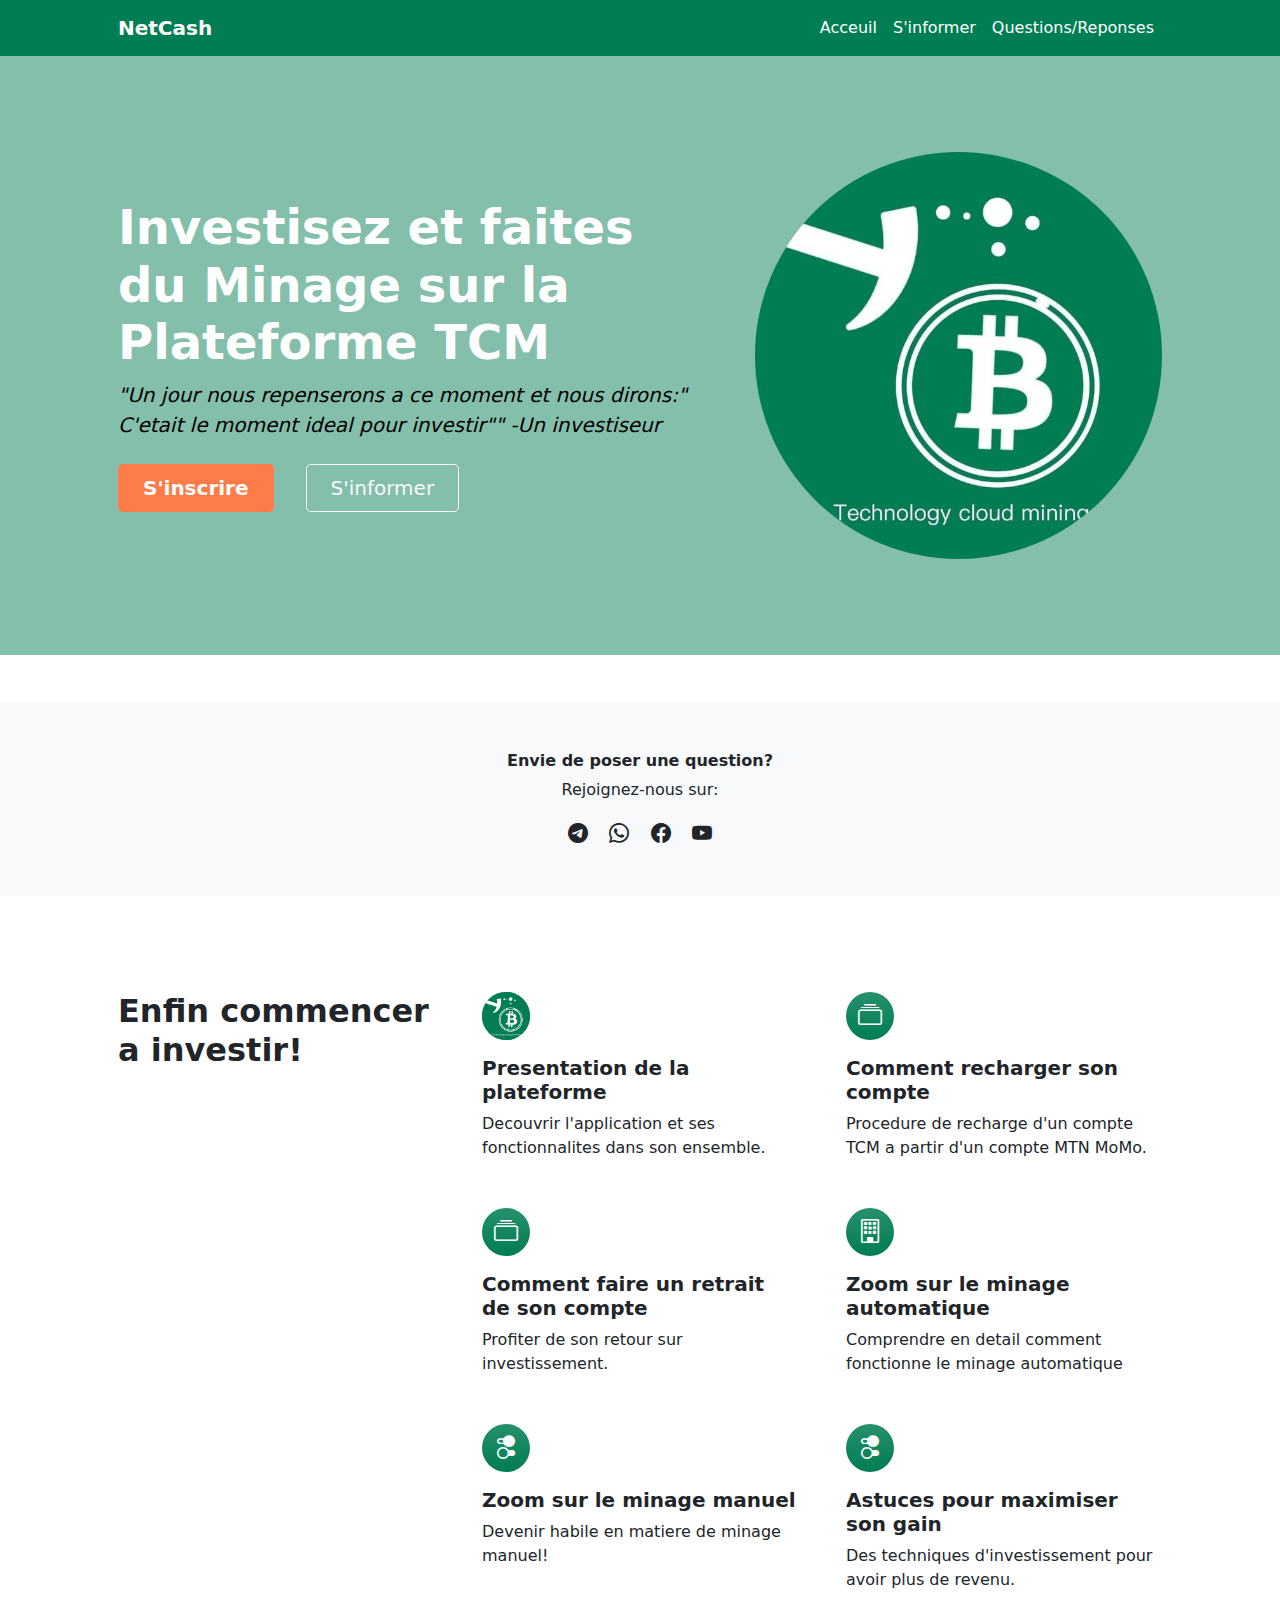
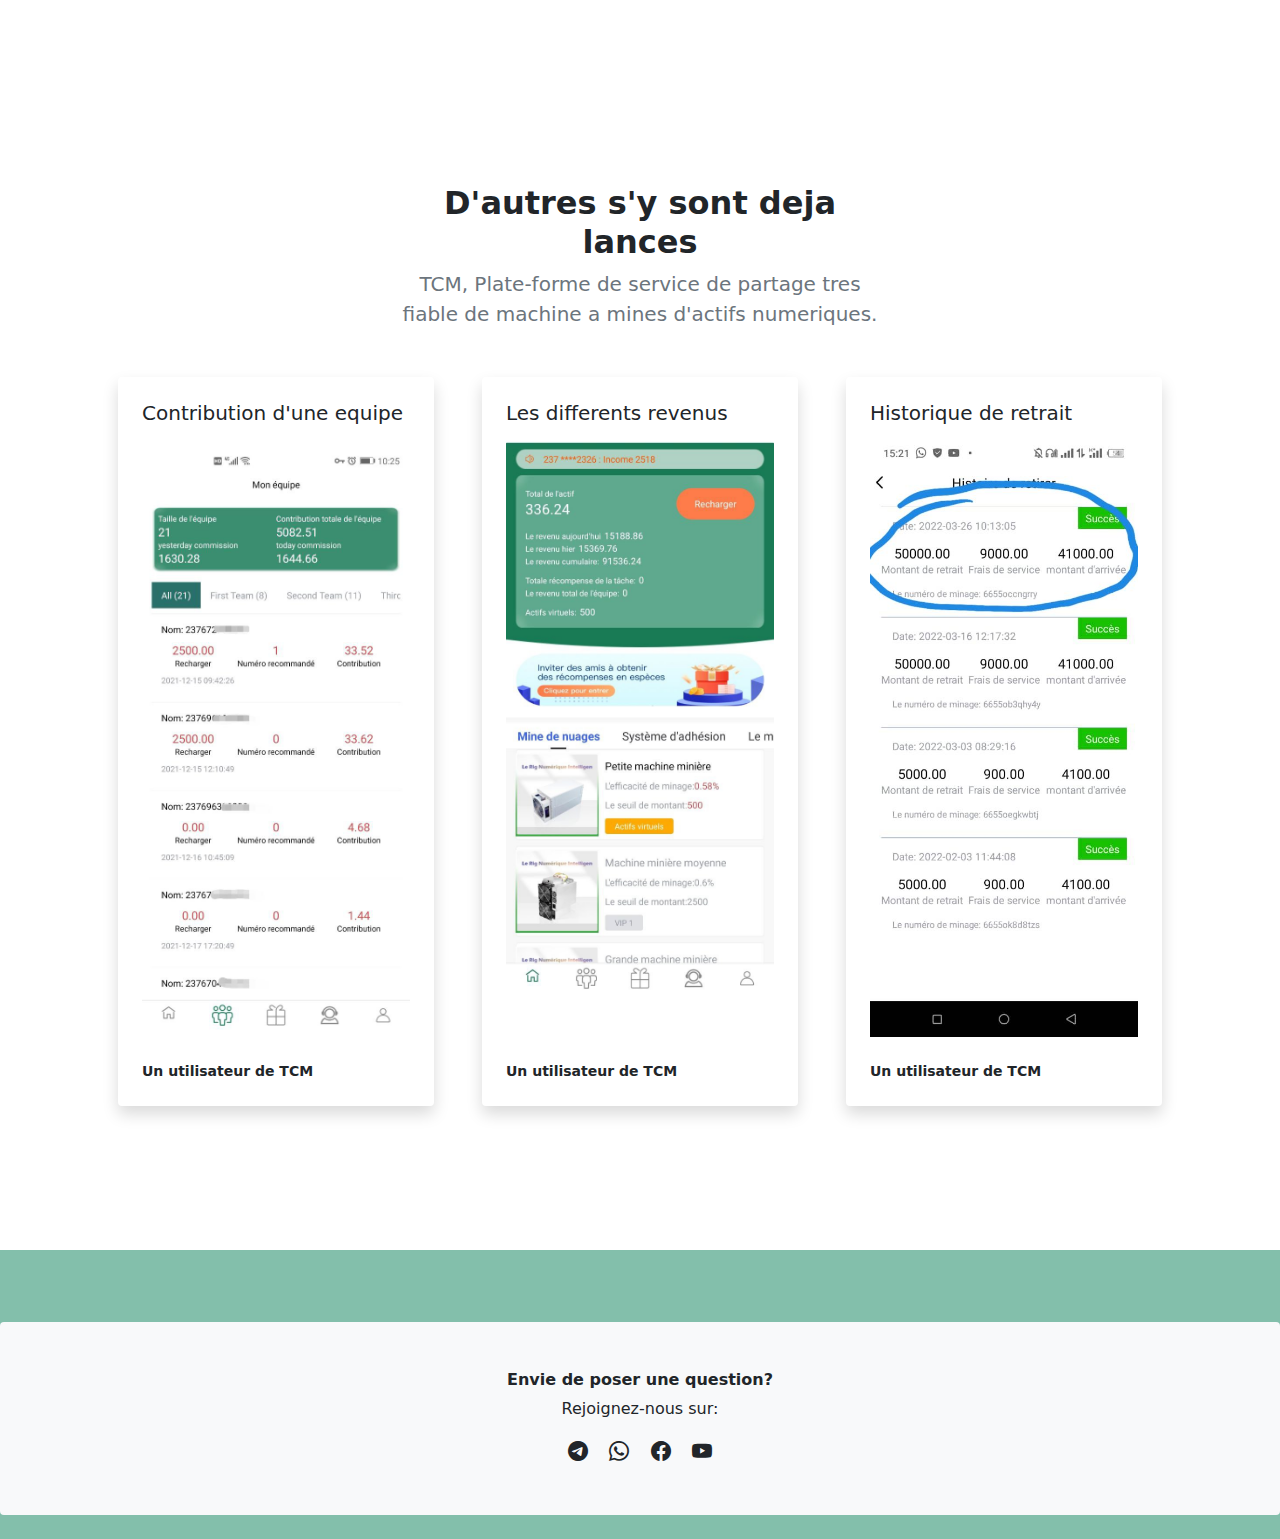
<file: index.html>
<!DOCTYPE html>
<html lang="fr">
    <head>
        <meta charset="utf-8" />
        <meta name="viewport" content="width=device-width, initial-scale=1, shrink-to-fit=no" />
        <meta name="description" content="" />
        <meta name="author" content="" />
        <title>NetCash | Comprendre TCM</title>
        <!-- Favicon-->
        <link rel="icon" type="image/jpg" href="assets/favicon.jpg" />
        <!-- Bootstrap icons-->
        <link href="https://cdn.jsdelivr.net/npm/bootstrap-icons@1.5.0/font/bootstrap-icons.css" rel="stylesheet" />
        <!-- Core theme CSS (includes Bootstrap)-->
        <link href="css/styles.css" rel="stylesheet" />
    </head>
    <body class="d-flex flex-column h-100">
        <main class="flex-shrink-0">
            <!-- Navigation-->
            <nav class="navbar navbar-expand-lg navbar-dark bg-dark">
                <div class="container px-5">
                    <a class="navbar-brand" href="index.html"><b>NetCash</b></a>
                    <button class="navbar-toggler" type="button" data-bs-toggle="collapse" data-bs-target="#navbarSupportedContent" aria-controls="navbarSupportedContent" aria-expanded="false" aria-label="Toggle navigation"><span class="navbar-toggler-icon"></span></button>
                    <div class="collapse navbar-collapse" id="navbarSupportedContent">
                        <ul class="navbar-nav ms-auto mb-2 mb-lg-0">
                            <li class="nav-item"><a class="nav-link" href="index.html">Acceuil</a></li>
                            <li class="nav-item"><a class="nav-link" href="about.html">S'informer</a></li>
                            <li class="nav-item"><a class="nav-link" href="faq.html">Questions/Reponses</a></li>
                        </ul>
                    </div>
                </div>
            </nav>
            <!-- Header-->
            <header class="bg-dark py-5">
                <div class="container px-5">
                    <div class="row gx-5 align-items-center justify-content-center">
                        <div class="col-lg-8 col-xl-7 col-xxl-6">
                            <div class="my-5 text-center text-xl-start">
                                <h1 class="display-5 fw-bolder text-white mb-2">Investisez et faites du Minage sur la Plateforme TCM</h1>
                                <p class="lead fw-normal text-white-50 mb-4"><i>"Un jour nous repenserons a ce moment et nous dirons:" C'etait le moment ideal pour investir"" -Un investiseur</i></p>
                                <div class="d-grid gap-3 d-sm-flex justify-content-sm-center justify-content-xl-start">
                                    <a class="btn btn-inscription btn-lg px-4 me-sm-3" href="https://tcmbtc.com/r/?3hgabrv6/a020"><b>S'inscrire</b></a>
                                    <a class="btn btn-outline-light btn-lg px-4" href="about.html">S'informer</a>
                                </div>
                            </div>
                        </div>
                        <div class="col-xl-5 col-xxl-6 d-none d-xl-block text-center"><img class="img-fluid rounded-3 my-5" src="assets/favicon.jpg" alt="Le logo de TCM" /></div>
                    </div>
                </div>
            </header>

            <div class="col-xl-12">
                <div class="card border-0 bg-light mt-xl-5">
                    <div class="card-body p-4 py-lg-5">
                        <div class="d-flex align-items-center justify-content-center">
                            <div class="text-center">
                                <div class="h6 fw-bolder">Envie de poser une question?</div>
                                <p>Rejoignez-nous sur:</p>
                                <a class="fs-5 px-2 link-dark" href="https://t.me/netcash_TCM"><i class="bi-telegram"></i></a>
                                <a class="fs-5 px-2 link-dark" href="https://wa.me/qr/BTGRJPOSXQUUD1"><i class="bi-whatsapp"></i></a>
                                <a class="fs-5 px-2 link-dark" href="#!"><i class="bi-facebook"></i></a>
                                <a class="fs-5 px-2 link-dark" href="https://youtu.be/ZJiURt3Yyy4"><i class="bi-youtube"></i></a>
                            </div>
                        </div>
                    </div>
                </div>
            </div>

            <!-- Features section-->
            <section class="py-5" id="features">
                <div class="container px-5 my-5">
                    <div class="row gx-5">
                        <div class="col-lg-4 mb-5 mb-lg-0"><h2 class="fw-bolder mb-0">Enfin commencer a investir!</h2></div>
                        <div class="col-lg-8">
                            <div class="row gx-5 row-cols-1 row-cols-md-2">
                                <div class="col mb-5 h-100">
                                    <div class="feature bg-primary bg-gradient text-white rounded-3 mb-3"><img class="img-fluid rounded-3 my-5" src="assets/favicon.jpg" alt="Le logo de TCM" /></div>
                                    <h2 class="h5"><strong>Presentation de la plateforme</strong></h2>
                                    <p class="mb-0">Decouvrir l'application et ses fonctionnalites dans son ensemble.</p>
                                </div>
                                <div class="col mb-5 h-100">
                                    <div class="feature bg-primary bg-gradient text-white rounded-3 mb-3"><i class="bi bi-collection"></i></div>
                                    <h2 class="h5"><strong>Comment recharger son compte</strong></h2>
                                    <p class="mb-0">Procedure de recharge d'un compte TCM a partir d'un compte MTN MoMo.</p>
                                </div>
                                <div class="col mb-5 h-100">
                                    <div class="feature bg-primary bg-gradient text-white rounded-3 mb-3"><i class="bi bi-collection"></i></div>
                                    <h2 class="h5"><strong>Comment faire un retrait de son compte</strong></h2>
                                    <p class="mb-0">Profiter de son retour sur investissement.</p>
                                </div>
                                <div class="col mb-5 h-100">
                                    <div class="feature bg-primary bg-gradient text-white rounded-3 mb-3"><i class="bi bi-building"></i></div>
                                    <h2 class="h5"><strong>Zoom sur le minage automatique</strong></h2>
                                    <p class="mb-0">Comprendre en detail comment fonctionne le minage automatique</p>
                                </div>
                                <div class="col mb-5 mb-md-0 h-100">
                                    <div class="feature bg-primary bg-gradient text-white rounded-3 mb-3"><i class="bi bi-toggles2"></i></div>
                                    <h2 class="h5"><strong>Zoom sur le minage manuel</strong></h2>
                                    <p class="mb-0">Devenir habile en matiere de minage manuel!</p>
                                </div>
                                <div class="col h-100">
                                    <div class="feature bg-primary bg-gradient text-white rounded-3 mb-3"><i class="bi bi-toggles2"></i></div>
                                    <h2 class="h5"><strong>Astuces pour maximiser son gain</strong></h2>
                                    <p class="mb-0">Des techniques d'investissement pour avoir plus de revenu.</p>
                                </div>
                            </div>
                        </div>
                    </div>
                </div>
            </section>
            <!-- Blog preview section-->
            <section class="py-5">
                <div class="container px-5 my-5">
                    <div class="row gx-5 justify-content-center">
                        <div class="col-lg-8 col-xl-6">
                            <div class="text-center">
                                <h2 class="fw-bolder">D'autres s'y sont deja lances</h2>
                                <p class="lead fw-normal text-muted mb-5">TCM, Plate-forme de service de partage tres fiable de machine a mines d'actifs numeriques.</p>
                            </div>
                        </div>
                    </div>
                    <div class="row gx-5">
                        <div class="col-lg-4 mb-5">
                            <div class="card h-100 shadow border-0">
                                <div class="card-body p-4">
                                    <h5 class="card-title mb-3">Contribution d'une equipe</h5>
                                    <img src="assets/1.jpg" class="card-img-top mb-0">
                                </div>
                                <div class="card-footer p-4 pt-0 bg-transparent border-top-0 d-flex align-items-end justify-content-between d-flex align-items-center small fw-bold">
                                    Un utilisateur de TCM
                                </div>
                            </div>
                        </div>
                        <div class="col-lg-4 mb-5">
                            <div class="card h-100 shadow border-0">
                                <div class="card-body p-4">
                                    <h5 class="card-title mb-3">Les differents revenus</h5>
                                    <img src="assets/2.jpg" class="card-img-top mb-0">
                                </div>
                                <div class="card-footer p-4 pt-0 bg-transparent border-top-0 d-flex align-items-end justify-content-between d-flex align-items-center small fw-bold">
                                    Un utilisateur de TCM
                                </div>
                            </div>
                        </div>
                        <div class="col-lg-4 mb-5">
                            <div class="card h-100 shadow border-0">
                                <div class="card-body p-4">
                                    <h5 class="card-title mb-3">Historique de retrait</h5>
                                    <img src="assets/3.jpg" class="card-img-top mb-0">
                                </div>
                                <div class="card-footer p-4 pt-0 bg-transparent border-top-0 d-flex align-items-end justify-content-between d-flex align-items-center small fw-bold">
                                    Un utilisateur de TCM
                                </div>
                            </div>
                    </div>
                </div>
            </section>
        </main>
        <!-- Footer-->
        <footer class="bg-dark py-4 mt-auto">
            <div class="col-xl-12">
                <div class="card border-0 bg-light mt-xl-5">
                    <div class="card-body p-4 py-lg-5">
                        <div class="d-flex align-items-center justify-content-center">
                            <div class="text-center">
                                <div class="h6 fw-bolder">Envie de poser une question?</div>
                                <p>Rejoignez-nous sur:</p>
                                <a class="fs-5 px-2 link-dark" href="https://t.me/netcash_TCM"><i class="bi-telegram"></i></a>
                                <a class="fs-5 px-2 link-dark" href="https://wa.me/qr/BTGRJPOSXQUUD1"><i class="bi-whatsapp"></i></a>
                                <a class="fs-5 px-2 link-dark" href="#!"><i class="bi-facebook"></i></a>
                                <a class="fs-5 px-2 link-dark" href="https://youtu.be/ZJiURt3Yyy4"><i class="bi-youtube"></i></a>
                        </div>
                    </div>
                </div>
            </div>
        </footer>
        <!-- Bootstrap core JS-->
        <script src="https://cdn.jsdelivr.net/npm/bootstrap@5.1.3/dist/js/bootstrap.bundle.min.js"></script>
        <!-- Core theme JS-->
        <script src="js/scripts.js"></script>
    </body>
</html>
</file>
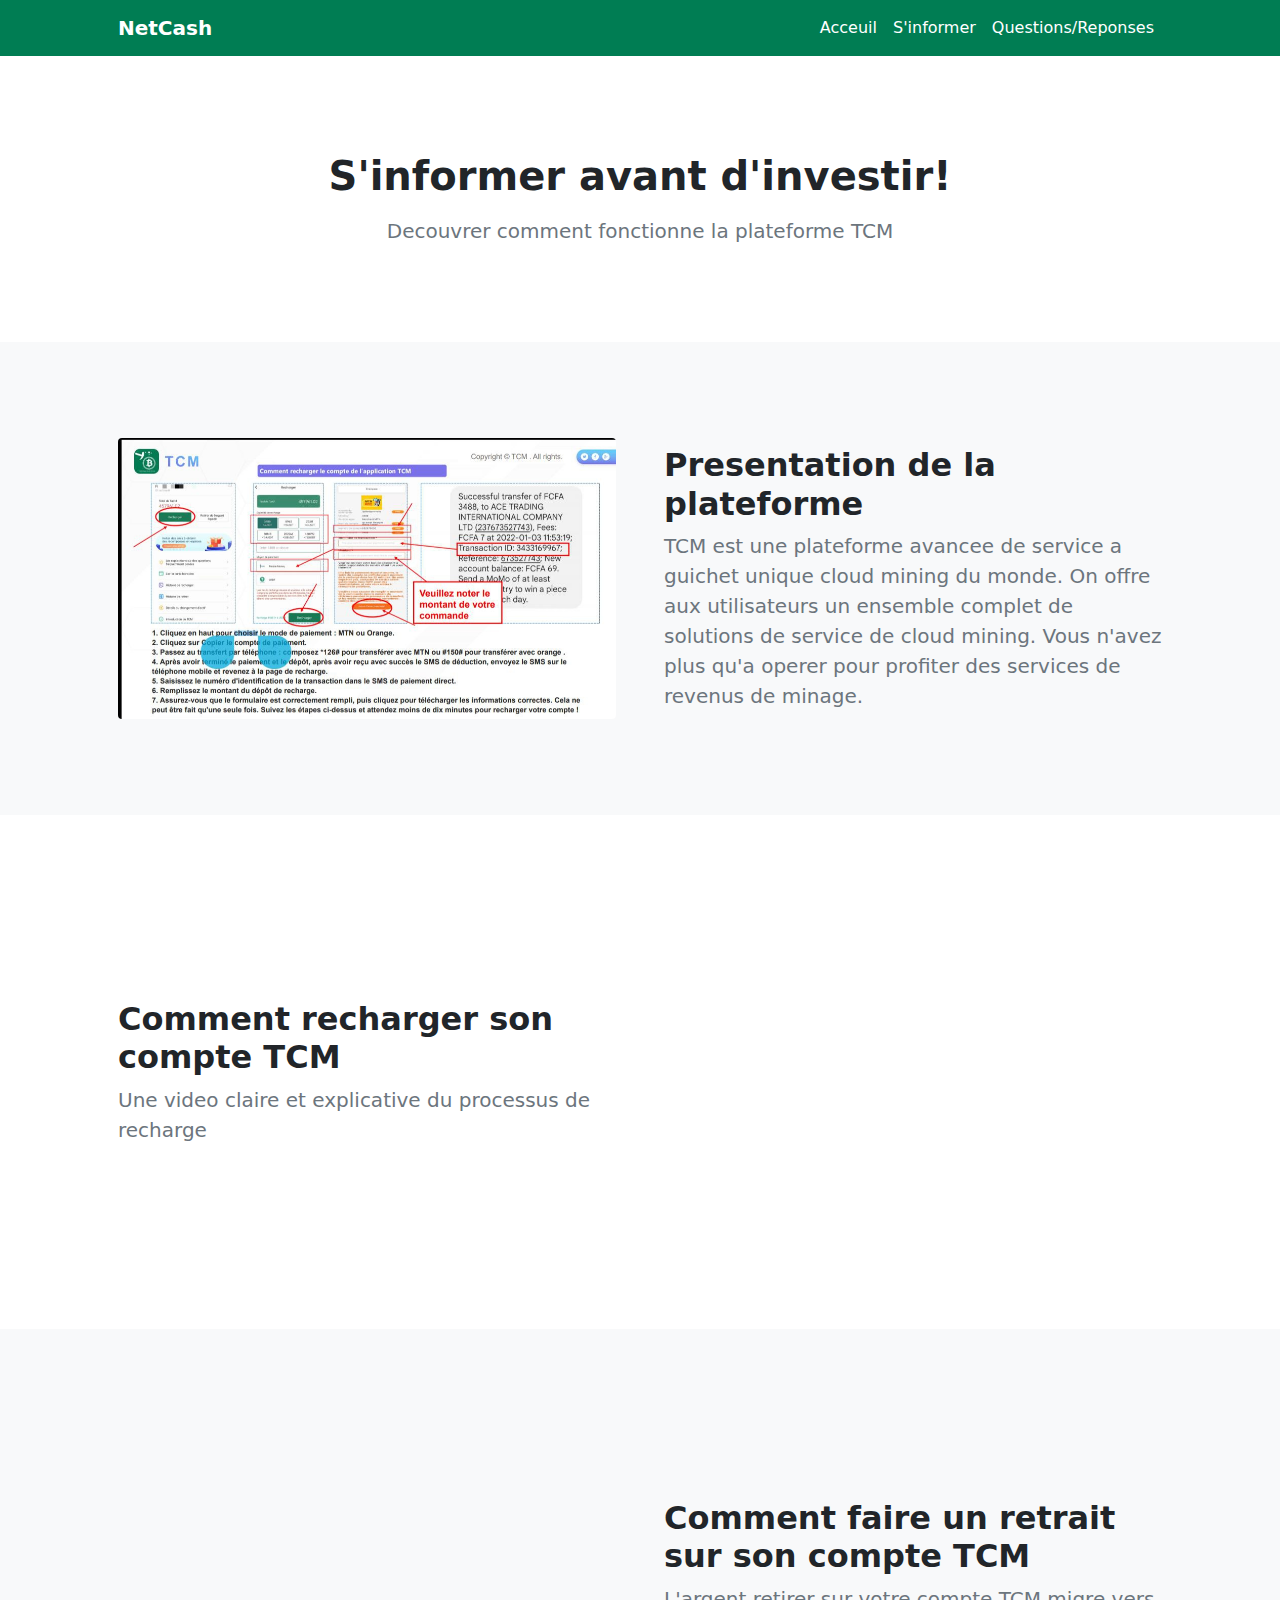
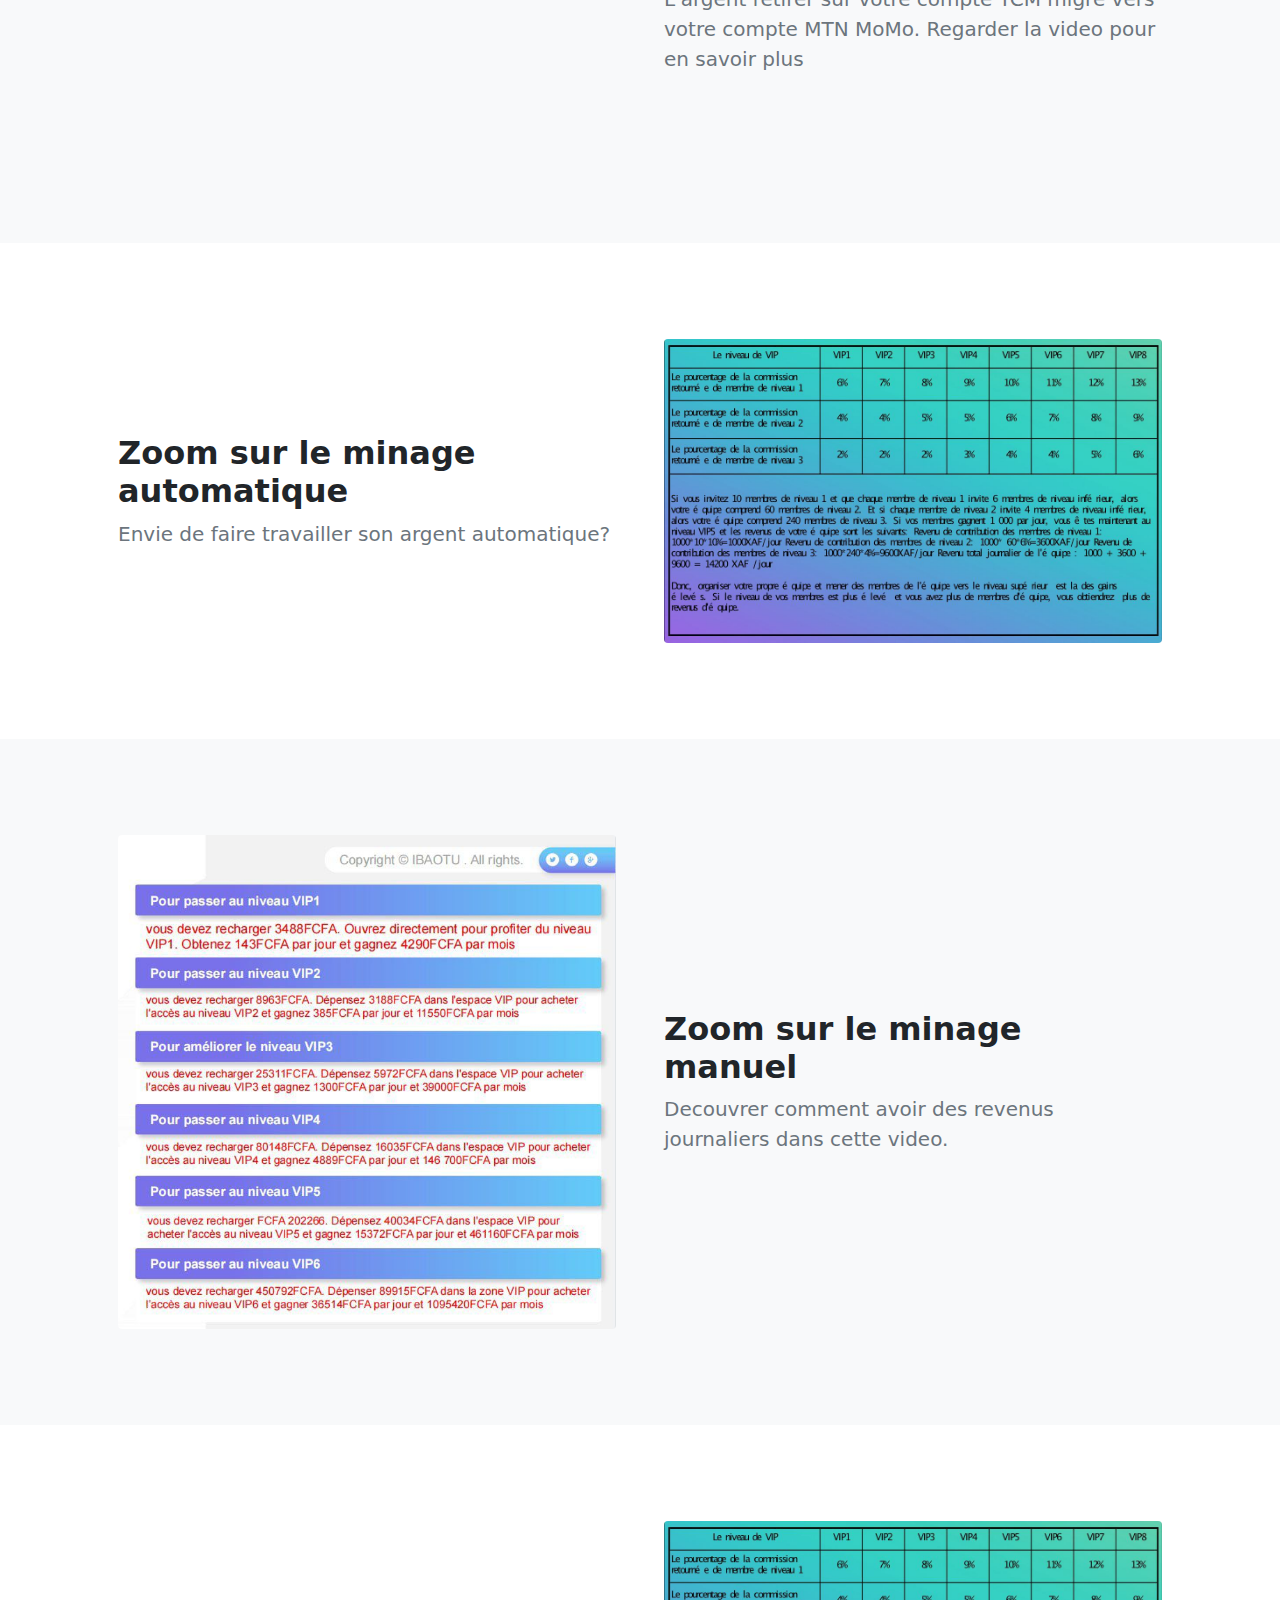
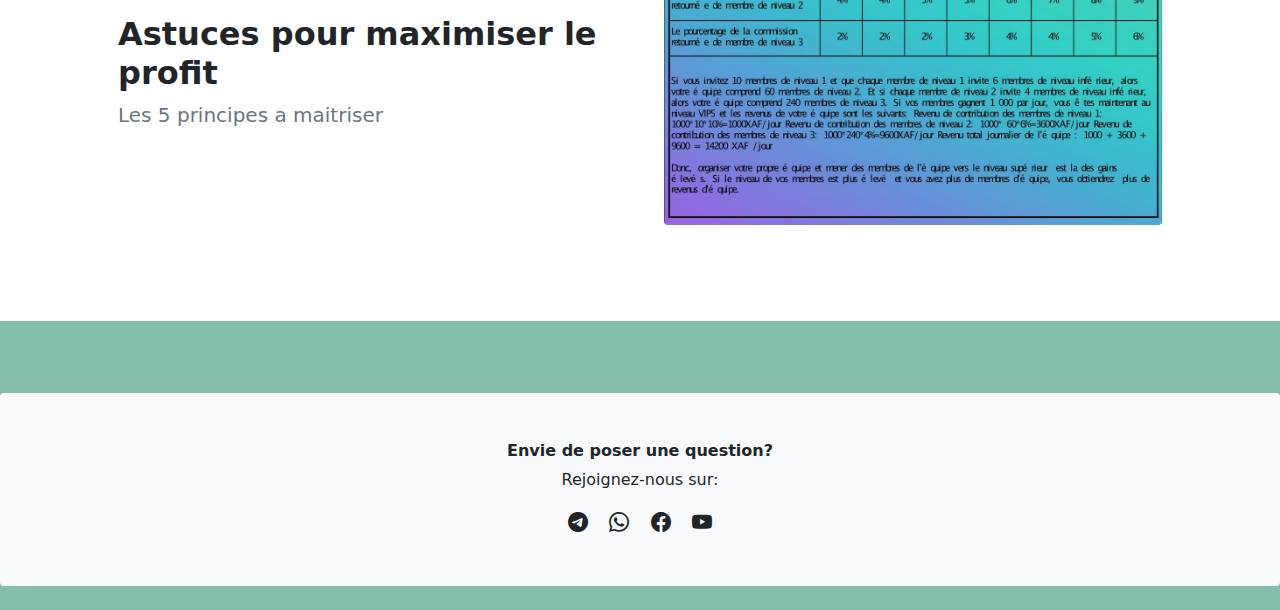
<file: about.html>
<!DOCTYPE html>
<html lang="fr">
    <head>
        <meta charset="utf-8" />
        <meta name="viewport" content="width=device-width, initial-scale=1, shrink-to-fit=no" />
        <meta name="description" content="" />
        <meta name="author" content="" />
        <title>NetCash | Comprendre TCM</title>
        <!-- Favicon-->
        <link rel="icon" type="image/jpg" href="assets/favicon.jpg" />
        <!-- Bootstrap icons-->
        <link href="https://cdn.jsdelivr.net/npm/bootstrap-icons@1.5.0/font/bootstrap-icons.css" rel="stylesheet" />
        <!-- Core theme CSS (includes Bootstrap)-->
        <link href="css/styles.css" rel="stylesheet" />
    </head>
    <body class="d-flex flex-column">
        <main class="flex-shrink-0">
            <!-- Navigation-->
            <nav class="navbar navbar-expand-lg navbar-dark bg-dark">
                <div class="container px-5">
                    <a class="navbar-brand" href="index.html"><b>NetCash</b></a>
                    <button class="navbar-toggler" type="button" data-bs-toggle="collapse" data-bs-target="#navbarSupportedContent" aria-controls="navbarSupportedContent" aria-expanded="false" aria-label="Toggle navigation"><span class="navbar-toggler-icon"></span></button>
                    <div class="collapse navbar-collapse" id="navbarSupportedContent">
                        <ul class="navbar-nav ms-auto mb-2 mb-lg-0">
                            <li class="nav-item"><a class="nav-link" href="index.html">Acceuil</a></li>
                            <li class="nav-item"><a class="nav-link" href="about.html">S'informer</a></li>
                            <li class="nav-item"><a class="nav-link" href="faq.html">Questions/Reponses</a></li>
                        </ul>
                    </div>
                </div>
            </nav>
            <!-- Header-->
            <header class="py-5">
                    <div class="row justify-content-center">
                        <div class="col-lg-8 col-xxl-6">
                            <div class="text-center my-5">
                                <h1 class="fw-bolder mb-3">S'informer avant d'investir!</h1>
                                <p class="lead fw-normal text-muted mb-4">Decouvrer comment fonctionne la plateforme TCM</p>
                            </div>
                        </div>
                    </div>
            </header>
            <!-- About section one-->
            <section class="py-5 bg-light" id="scroll-target">
                <div class="container px-5 my-5">
                    <div class="row gx-5 align-items-center">
                        <div class="col-lg-6"><img class="img-fluid rounded mb-5 mb-lg-0" src="assets/4.jpg" alt="..." /></div>
                        <div class="col-lg-6">
                            <h2 class="fw-bolder">Presentation de la plateforme</h2>
                            <p class="lead fw-normal text-muted mb-0">TCM est une plateforme avancee de service a guichet unique cloud mining du monde. On offre aux utilisateurs un ensemble complet de solutions de service de cloud mining. Vous n'avez plus qu'a operer pour profiter des services de revenus de minage.</p>
                        </div>
                    </div>
                </div>
            </section>
            <!-- About section two-->
            <section class="py-5">
                <div class="container px-5 my-5">
                    <div class="row gx-5 align-items-center">
                        <div class="col-lg-6 order-first order-lg-last"><iframe width="560" height="315" src="https://www.youtube.com/embed/ZJiURt3Yyy4" title="YouTube video player" frameborder="0" allow="accelerometer; autoplay; clipboard-write; encrypted-media; gyroscope; picture-in-picture" allowfullscreen></iframe></div>
                        <div class="col-lg-6">
                            <h2 class="fw-bolder">Comment recharger son compte TCM</h2>
                            <p class="lead fw-normal text-muted mb-0">Une video claire et explicative du processus de recharge</p>
                        </div>
                    </div>
                </div>
            </section>
            <!-- About section three-->
            <section class="py-5 bg-light" id="scroll-target">
                <div class="container px-5 my-5">
                    <div class="row gx-5 align-items-center">
                        <div class="col-lg-6"><iframe width="560" height="315" src="https://www.youtube.com/embed/ZJiURt3Yyy4" title="YouTube video player" frameborder="0" allow="accelerometer; autoplay; clipboard-write; encrypted-media; gyroscope; picture-in-picture" allowfullscreen></iframe></div>
                        <div class="col-lg-6">
                            <h2 class="fw-bolder">Comment faire un retrait sur son compte TCM</h2>
                            <p class="lead fw-normal text-muted mb-0">L'argent retirer sur votre compte TCM migre vers votre compte MTN MoMo. Regarder la video pour en savoir plus</p>
                        </div>
                    </div>
                </div>
            </section>           
            <!-- About section four-->
            <section class="py-5">
                <div class="container px-5 my-5">
                    <div class="row gx-5 align-items-center">
                        <div class="col-lg-6 order-first order-lg-last"><img class="img-fluid rounded mb-5 mb-lg-0" src="assets/5.jpg" alt="..." /></div>
                        <div class="col-lg-6">
                            <h2 class="fw-bolder">Zoom sur le minage automatique</h2>
                            <p class="lead fw-normal text-muted mb-0">Envie de faire travailler son argent automatique?</p>
                        </div>
                    </div>
                </div>
            </section>
            <!-- About section five-->
            <section class="py-5 bg-light" id="scroll-target">
                <div class="container px-5 my-5">
                    <div class="row gx-5 align-items-center">
                        <div class="col-lg-6"><img class="img-fluid rounded mb-5 mb-lg-0" src="assets/6.jpg" alt="..." /></div>
                        <div class="col-lg-6">
                            <h2 class="fw-bolder">Zoom sur le minage manuel</h2>
                            <p class="lead fw-normal text-muted mb-0">Decouvrer comment avoir des revenus journaliers dans cette video.</p>
                        </div>
                    </div>
                </div>
            </section>  
            <!-- About section six-->
            <section class="py-5">
                <div class="container px-5 my-5">
                    <div class="row gx-5 align-items-center">
                        <div class="col-lg-6 order-first order-lg-last"><img class="img-fluid rounded mb-5 mb-lg-0" src="assets/5.jpg" alt="..." /></div>
                        <div class="col-lg-6">
                            <h2 class="fw-bolder">Astuces pour maximiser le profit</h2>
                            <p class="lead fw-normal text-muted mb-0">Les 5 principes a maitriser</p>
                        </div>
                    </div>
                </div>
            </section>
        </main>
        <!-- Footer-->
        <footer class="bg-dark py-4 mt-auto">
            <div class="col-xl-12">
                <div class="card border-0 bg-light mt-xl-5">
                    <div class="card-body p-4 py-lg-5">
                        <div class="d-flex align-items-center justify-content-center">
                            <div class="text-center">
                                <div class="h6 fw-bolder">Envie de poser une question?</div>
                                <p>Rejoignez-nous sur:</p>
                                <a class="fs-5 px-2 link-dark" href="https://t.me/netcash_TCM"><i class="bi-telegram"></i></a>
                                <a class="fs-5 px-2 link-dark" href="https://wa.me/qr/BTGRJPOSXQUUD1"><i class="bi-whatsapp"></i></a>
                                <a class="fs-5 px-2 link-dark" href="#!"><i class="bi-facebook"></i></a>
                                <a class="fs-5 px-2 link-dark" href="https://youtu.be/ZJiURt3Yyy4"><i class="bi-youtube"></i></a>
                        </div>
                    </div>
                </div>
            </div>
        </footer>
        <!-- Bootstrap core JS-->
        <script src="https://cdn.jsdelivr.net/npm/bootstrap@5.1.3/dist/js/bootstrap.bundle.min.js"></script>
        <!-- Core theme JS-->
        <script src="js/scripts.js"></script>
    </body>
</html>
</file>
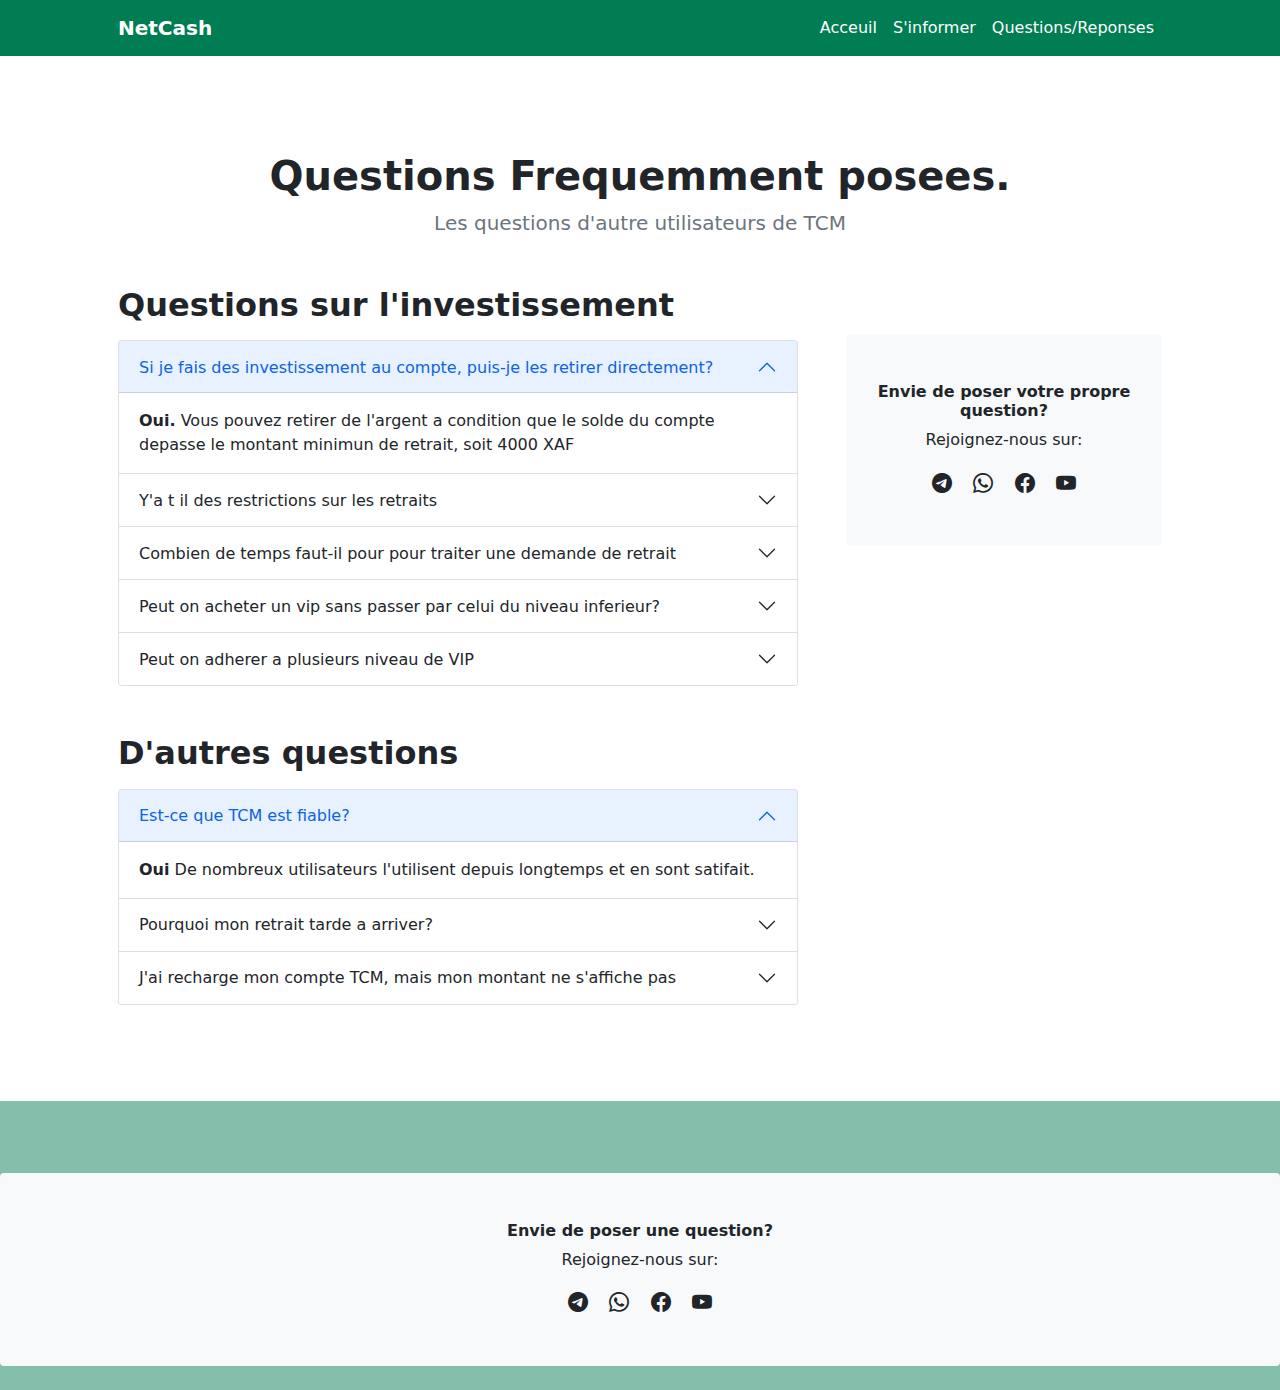
<file: faq.html>
<!DOCTYPE html>
<html lang="fr">
    <head>
        <meta charset="utf-8" />
        <meta name="viewport" content="width=device-width, initial-scale=1, shrink-to-fit=no" />
        <meta name="description" content="" />
        <meta name="author" content="" />
        <title>NetCash | Comprendre TCM</title>
        <!-- Favicon-->
        <link rel="icon" type="image/jpg" href="assets/favicon.jpg" />
        <!-- Bootstrap icons-->
        <link href="https://cdn.jsdelivr.net/npm/bootstrap-icons@1.5.0/font/bootstrap-icons.css" rel="stylesheet" />
        <!-- Core theme CSS (includes Bootstrap)-->
        <link href="css/styles.css" rel="stylesheet" />
    </head>
    <body class="d-flex flex-column h-100">
        <main class="flex-shrink-0">
            <!-- Navigation-->
            <nav class="navbar navbar-expand-lg navbar-dark bg-dark">
                <div class="container px-5">
                    <a class="navbar-brand" href="index.html"><b>NetCash</b></a>
                    <button class="navbar-toggler" type="button" data-bs-toggle="collapse" data-bs-target="#navbarSupportedContent" aria-controls="navbarSupportedContent" aria-expanded="false" aria-label="Toggle navigation"><span class="navbar-toggler-icon"></span></button>
                    <div class="collapse navbar-collapse" id="navbarSupportedContent">
                        <ul class="navbar-nav ms-auto mb-2 mb-lg-0">
                            <li class="nav-item"><a class="nav-link" href="index.html">Acceuil</a></li>
                            <li class="nav-item"><a class="nav-link" href="about.html">S'informer</a></li>
                            <li class="nav-item"><a class="nav-link" href="faq.html">Questions/Reponses</a></li>
                        </ul>
                    </div>
                </div>
            </nav>
            <!-- Page Content-->
            <section class="py-5">
                <div class="container px-5 my-5">
                    <div class="text-center mb-5">
                        <h1 class="fw-bolder">Questions Frequemment posees.</h1>
                        <p class="lead fw-normal text-muted mb-0">Les questions d'autre utilisateurs de TCM</p>
                    </div>
                    <div class="row gx-5">
                        <div class="col-xl-8">
                            <!-- FAQ Accordion 1-->
                            <h2 class="fw-bolder mb-3">Questions sur l'investissement</h2>
                            <div class="accordion mb-5" id="accordionExample">
                                <div class="accordion-item">
                                    <h3 class="accordion-header" id="headingOne"><button class="accordion-button" type="button" data-bs-toggle="collapse" data-bs-target="#collapseOne" aria-expanded="true" aria-controls="collapseOne">Si je fais des investissement au compte, puis-je les retirer directement?</button></h3>
                                    <div class="accordion-collapse collapse show" id="collapseOne" aria-labelledby="headingOne" data-bs-parent="#accordionExample">
                                        <div class="accordion-body">
                                            <strong>Oui.</strong>
                                            Vous pouvez retirer de l'argent a condition que le solde du compte depasse le montant minimun de retrait, soit 4000 XAF
                                        </div>
                                    </div>
                                </div>
                                <div class="accordion-item">
                                    <h3 class="accordion-header" id="headingTwo"><button class="accordion-button collapsed" type="button" data-bs-toggle="collapse" data-bs-target="#collapseTwo" aria-expanded="false" aria-controls="collapseTwo">Y'a t il des restrictions sur les retraits</button></h3>
                                    <div class="accordion-collapse collapse" id="collapseTwo" aria-labelledby="headingTwo" data-bs-parent="#accordionExample">
                                        <div class="accordion-body">
                                            <strong>Un seul retrait est autorise par jour entre 8h et 16h les jours ouvres</strong>
                                            Les retraits necessite des frais de passage de paiement et de taxes nationales, dont la proportion est de 18%
                                        </div>
                                    </div>
                                </div>
                                <div class="accordion-item">
                                    <h3 class="accordion-header" id="headingThree"><button class="accordion-button collapsed" type="button" data-bs-toggle="collapse" data-bs-target="#collapseThree" aria-expanded="false" aria-controls="collapseThree">Combien de temps faut-il pour pour traiter une demande de retrait</button></h3>
                                    <div class="accordion-collapse collapse" id="collapseThree" aria-labelledby="headingThree" data-bs-parent="#accordionExample">
                                        <div class="accordion-body">
                                            <strong>Le delai de retrait est de 24h</strong>
                                            En cas de maintenance ou de circonstance particulieres, l'arrive du compte sera retarde. L'heure d'arrivee precise est soumise a l'avis de la banque.
                                        </div>
                                    </div>
                                </div>
                                <div class="accordion-item">
                                    <h3 class="accordion-header" id="headingThree"><button class="accordion-button collapsed" type="button" data-bs-toggle="collapse" data-bs-target="#collapseThree" aria-expanded="false" aria-controls="collapseThree">Peut on acheter un vip sans passer par celui du niveau inferieur?</button></h3>
                                    <div class="accordion-collapse collapse" id="collapseThree" aria-labelledby="headingThree" data-bs-parent="#accordionExample">
                                        <div class="accordion-body">
                                            <strong>Oui</strong>
                                            Chaque systeme d'adhesion est independant.
                                        </div>
                                    </div>
                                </div>
                                <div class="accordion-item">
                                    <h3 class="accordion-header" id="headingThree"><button class="accordion-button collapsed" type="button" data-bs-toggle="collapse" data-bs-target="#collapseThree" aria-expanded="false" aria-controls="collapseThree">Peut on adherer a plusieurs niveau de VIP</button></h3>
                                    <div class="accordion-collapse collapse" id="collapseThree" aria-labelledby="headingThree" data-bs-parent="#accordionExample">
                                        <div class="accordion-body">
                                            <strong>Oui</strong>
                                            On peut adherer a plusieurs VIP et profiter des avantages de chacun
                                        </div>
                                    </div>
                                </div>
                            </div>
                            <!-- FAQ Accordion 2-->
                            <h2 class="fw-bolder mb-3">D'autres questions</h2>
                            <div class="accordion mb-5 mb-xl-0" id="accordionExample2">
                                <div class="accordion-item">
                                    <h3 class="accordion-header" id="headingOne"><button class="accordion-button" type="button" data-bs-toggle="collapse" data-bs-target="#collapseOne" aria-expanded="true" aria-controls="collapseOne">Est-ce que TCM est fiable?</button></h3>
                                    <div class="accordion-collapse collapse show" id="collapseOne" aria-labelledby="headingOne" data-bs-parent="#accordionExample2">
                                        <div class="accordion-body">
                                            <strong>Oui</strong>
                                            De nombreux utilisateurs l'utilisent depuis longtemps et en sont satifait.
                                        </div>
                                    </div>
                                </div>
                                <div class="accordion-item">
                                    <h3 class="accordion-header" id="headingTwo"><button class="accordion-button collapsed" type="button" data-bs-toggle="collapse" data-bs-target="#collapseTwo" aria-expanded="false" aria-controls="collapseTwo">Pourquoi mon retrait tarde a arriver?</button></h3>
                                    <div class="accordion-collapse collapse" id="collapseTwo" aria-labelledby="headingTwo" data-bs-parent="#accordionExample2">
                                        <div class="accordion-body">
                                            <strong>Patience!</strong>
                                            La duree maximale de demande de retrait est de 72h.
                                        </div>
                                    </div>
                                </div>
                                <div class="accordion-item">
                                    <h3 class="accordion-header" id="headingThree"><button class="accordion-button collapsed" type="button" data-bs-toggle="collapse" data-bs-target="#collapseThree" aria-expanded="false" aria-controls="collapseThree">J'ai recharge mon compte TCM, mais mon montant ne s'affiche pas</button></h3>
                                    <div class="accordion-collapse collapse" id="collapseThree" aria-labelledby="headingThree" data-bs-parent="#accordionExample2">
                                        <div class="accordion-body">
                                            <strong>La duree maximal demande de recharge est de 15min.</strong>
                                           Sinon conctactez le service client disponible dans votre application.
                                        </div>
                                    </div>
                                </div>
                            </div>
                        </div>
                        <div class="col-xl-4">
                            <div class="card border-0 bg-light mt-xl-5">
                                <div class="card-body p-4 py-lg-5">
                                    <div class="d-flex align-items-center justify-content-center">
                                        <div class="text-center">
                                            <div class="h6 fw-bolder">Envie de poser votre propre question?</div>
                                            <p>Rejoignez-nous sur:</p>
                                            <a class="fs-5 px-2 link-dark" href="https://t.me/netcash_TCM"><i class="bi-telegram"></i></a>
                                            <a class="fs-5 px-2 link-dark" href="https://wa.me/qr/BTGRJPOSXQUUD1"><i class="bi-whatsapp"></i></a>
                                            <a class="fs-5 px-2 link-dark" href="#!"><i class="bi-facebook"></i></a>
                                            <a class="fs-5 px-2 link-dark" href="https://youtu.be/ZJiURt3Yyy4"><i class="bi-youtube"></i></a>
                                        </div>
                                    </div>
                                </div>
                            </div>
                        </div>
                    </div>
                </div>
            </section>
        </main>
        <!-- Footer-->
        <footer class="bg-dark py-4 mt-auto">
            <div class="col-xl-12">
                <div class="card border-0 bg-light mt-xl-5">
                    <div class="card-body p-4 py-lg-5">
                        <div class="d-flex align-items-center justify-content-center">
                            <div class="text-center">
                                <div class="h6 fw-bolder">Envie de poser une question?</div>
                                <p>Rejoignez-nous sur:</p>
                                <a class="fs-5 px-2 link-dark" href="https://t.me/netcash_TCM"><i class="bi-telegram"></i></a>
                                <a class="fs-5 px-2 link-dark" href="https://wa.me/qr/BTGRJPOSXQUUD1"><i class="bi-whatsapp"></i></a>
                                <a class="fs-5 px-2 link-dark" href="#!"><i class="bi-facebook"></i></a>
                                <a class="fs-5 px-2 link-dark" href="https://youtu.be/ZJiURt3Yyy4"><i class="bi-youtube"></i></a>
                        </div>
                    </div>
                </div>
            </div>
        </footer>
        <!-- Bootstrap core JS-->
        <script src="https://cdn.jsdelivr.net/npm/bootstrap@5.1.3/dist/js/bootstrap.bundle.min.js"></script>
        <!-- Core theme JS-->
        <script src="js/scripts.js"></script>
    </body>
</html>
</file>
